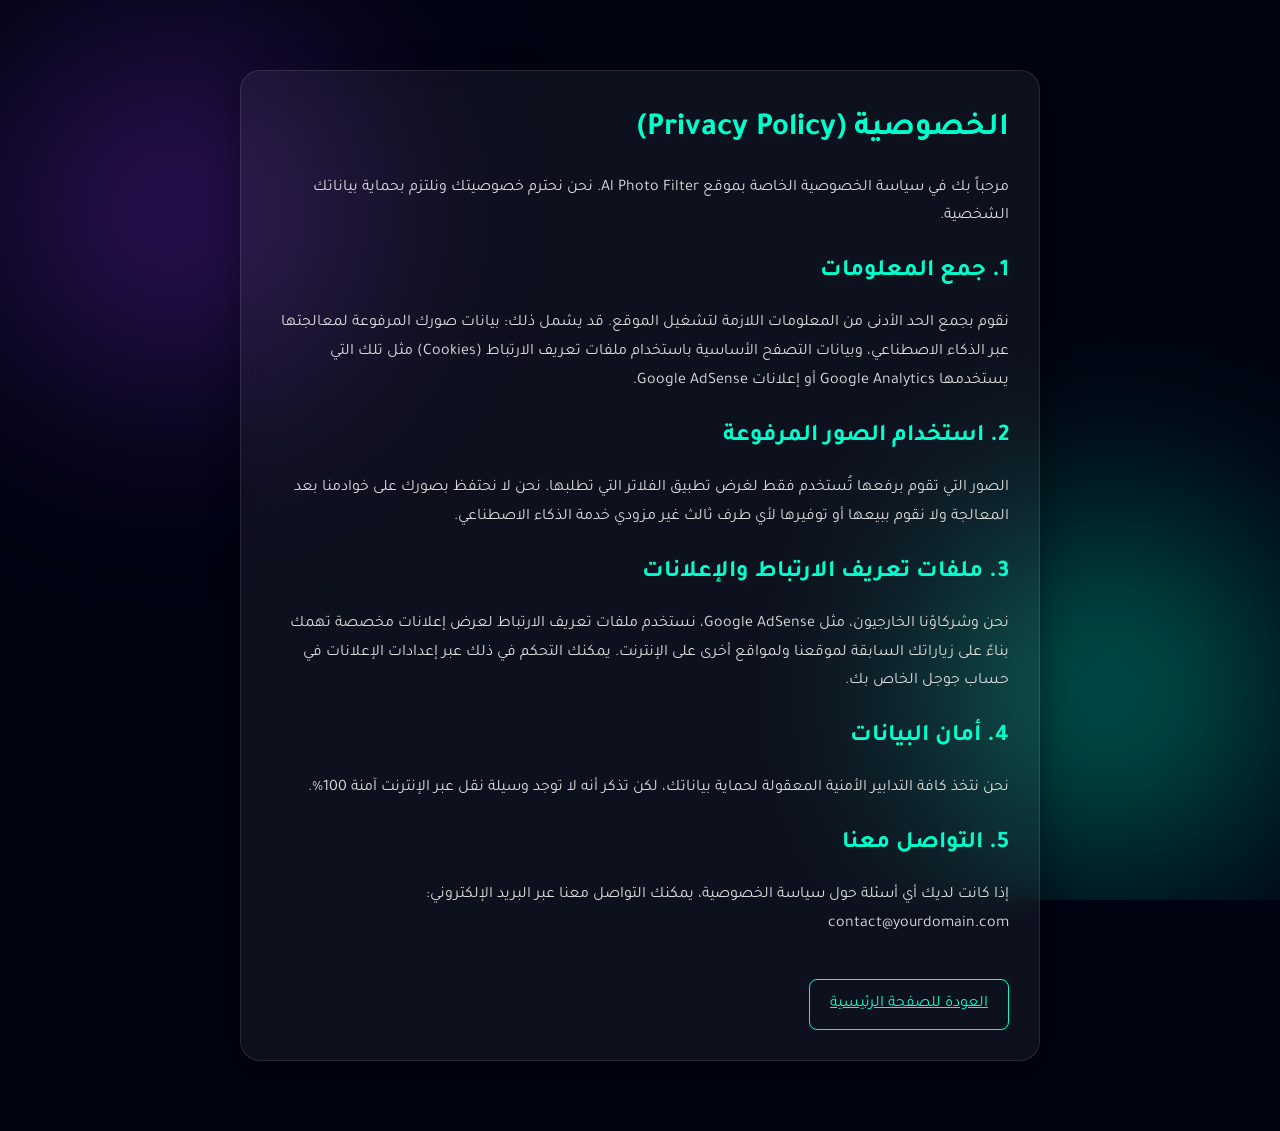
<file: privacy.html>
<!DOCTYPE html>
<html lang="ar" dir="rtl">

<head>
    <meta charset="UTF-8">
    <meta name="viewport" content="width=device-width, initial-scale=1.0">
    <title>سياسة الخصوصية | Al Photo Filter</title>
    <link rel="stylesheet" href="style.css">
    <link rel="preconnect" href="https://fonts.googleapis.com">
    <link rel="preconnect" href="https://fonts.gstatic.com" crossorigin>
    <link href="https://fonts.googleapis.com/css2?family=Tajawal:wght@400;700&display=swap" rel="stylesheet">
    <style>
        .legal-container {
            max-width: 800px;
            margin: 50px auto;
            text-align: right;
            line-height: 1.8;
        }

        .legal-container h1,
        .legal-container h2 {
            color: var(--secondary);
            margin-bottom: 15px;
        }

        .legal-container p {
            margin-bottom: 20px;
            color: #ddd;
        }
    </style>
</head>

<body>
    <div class="background-animation">
        <div class="glow glow-1"></div>
        <div class="glow glow-2"></div>
    </div>

    <div class="container glass-panel legal-container">
        <h1>الخصوصية (Privacy Policy)</h1>

        <p>مرحباً بك في سياسة الخصوصية الخاصة بموقع Al Photo Filter. نحن نحترم خصوصيتك ونلتزم بحماية بياناتك الشخصية.
        </p>

        <h2>1. جمع المعلومات</h2>
        <p>نقوم بجمع الحد الأدنى من المعلومات اللازمة لتشغيل الموقع. قد يشمل ذلك: بيانات صورك المرفوعة لمعالجتها عبر
            الذكاء الاصطناعي، وبيانات التصفح الأساسية باستخدام ملفات تعريف الارتباط (Cookies) مثل تلك التي يستخدمها
            Google Analytics أو إعلانات Google AdSense.</p>

        <h2>2. استخدام الصور المرفوعة</h2>
        <p>الصور التي تقوم برفعها تُستخدم فقط لغرض تطبيق الفلاتر التي تطلبها. نحن لا نحتفظ بصورك على خوادمنا بعد
            المعالجة ولا نقوم ببيعها أو توفيرها لأي طرف ثالث غير مزودي خدمة الذكاء الاصطناعي.</p>

        <h2>3. ملفات تعريف الارتباط والإعلانات</h2>
        <p>نحن وشركاؤنا الخارجيون، مثل Google AdSense، نستخدم ملفات تعريف الارتباط لعرض إعلانات مخصصة تهمك بناءً على
            زياراتك السابقة لموقعنا ولمواقع أخرى على الإنترنت. يمكنك التحكم في ذلك عبر إعدادات الإعلانات في حساب جوجل
            الخاص بك.</p>

        <h2>4. أمان البيانات</h2>
        <p>نحن نتخذ كافة التدابير الأمنية المعقولة لحماية بياناتك، لكن تذكر أنه لا توجد وسيلة نقل عبر الإنترنت آمنة
            100%.</p>

        <h2>5. التواصل معنا</h2>
        <p>إذا كانت لديك أي أسئلة حول سياسة الخصوصية، يمكنك التواصل معنا عبر البريد الإلكتروني: contact@yourdomain.com
        </p>

        <a href="index.html" class="secondary-btn"
            style="text-align: center; display: inline-block; width: auto; margin-top: 20px;">العودة للصفحة الرئيسية</a>
    </div>
</body>

</html>
</file>
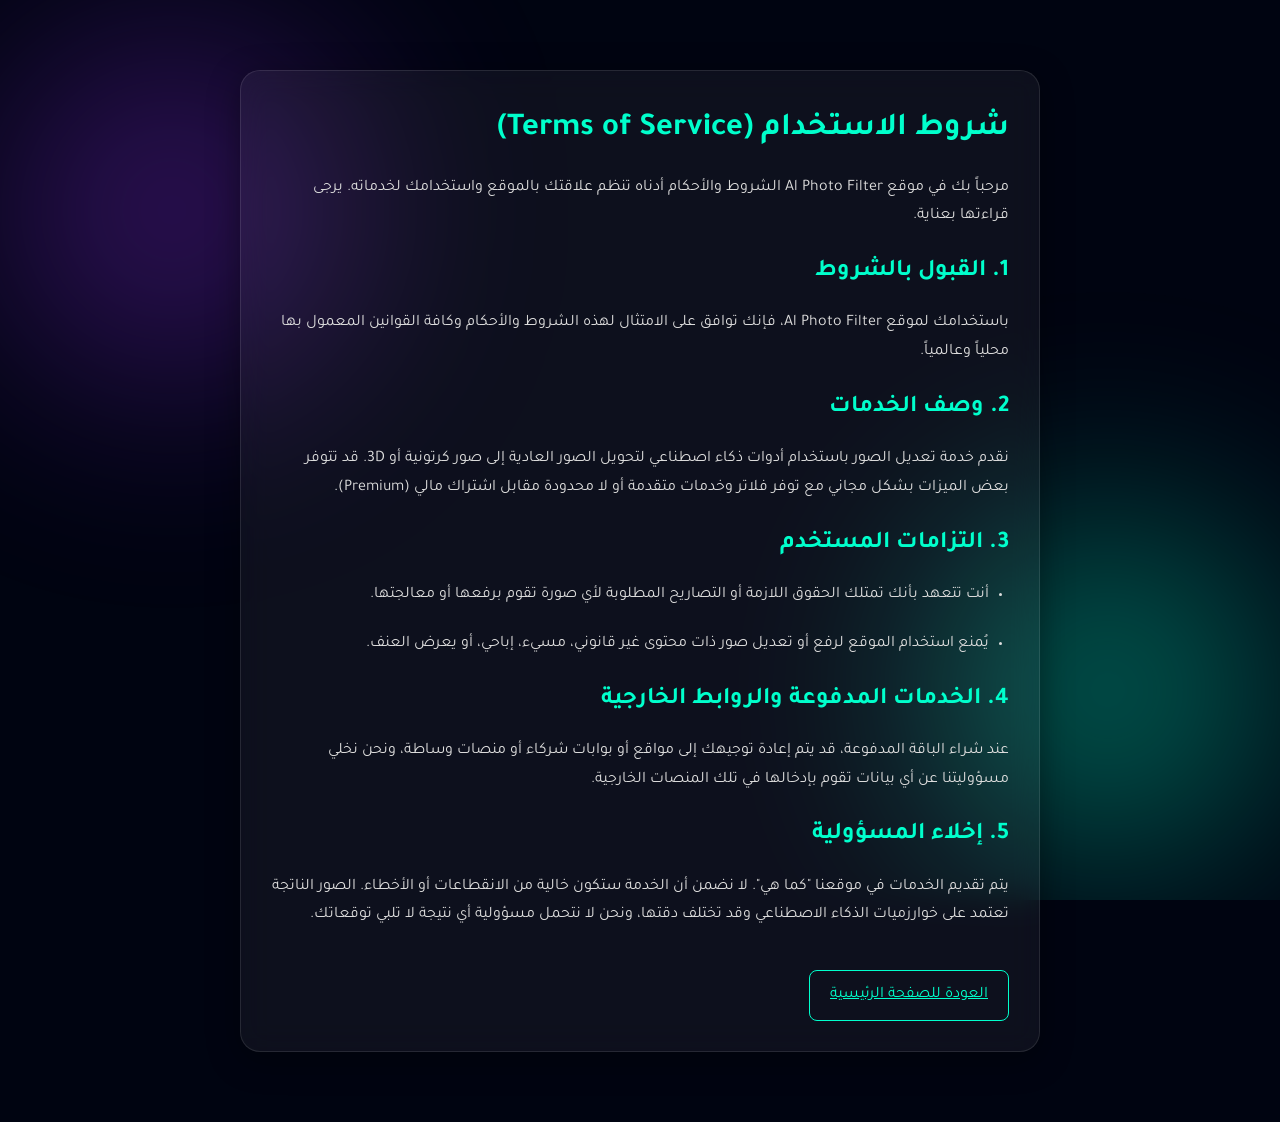
<file: terms.html>
<!DOCTYPE html>
<html lang="ar" dir="rtl">

<head>
    <meta charset="UTF-8">
    <meta name="viewport" content="width=device-width, initial-scale=1.0">
    <title>شروط الاستخدام | Al Photo Filter</title>
    <link rel="stylesheet" href="style.css">
    <link rel="preconnect" href="https://fonts.googleapis.com">
    <link rel="preconnect" href="https://fonts.gstatic.com" crossorigin>
    <link href="https://fonts.googleapis.com/css2?family=Tajawal:wght@400;700&display=swap" rel="stylesheet">
    <style>
        .legal-container {
            max-width: 800px;
            margin: 50px auto;
            text-align: right;
            line-height: 1.8;
        }

        .legal-container h1,
        .legal-container h2 {
            color: var(--secondary);
            margin-bottom: 15px;
        }

        .legal-container p,
        .legal-container ul li {
            margin-bottom: 20px;
            color: #ddd;
        }

        .legal-container ul {
            padding-right: 20px;
        }
    </style>
</head>

<body>
    <div class="background-animation">
        <div class="glow glow-1"></div>
        <div class="glow glow-2"></div>
    </div>

    <div class="container glass-panel legal-container">
        <h1>شروط الاستخدام (Terms of Service)</h1>

        <p>مرحباً بك في موقع Al Photo Filter الشروط والأحكام أدناه تنظم علاقتك بالموقع واستخدامك لخدماته. يرجى قراءتها
            بعناية.</p>

        <h2>1. القبول بالشروط</h2>
        <p>باستخدامك لموقع Al Photo Filter، فإنك توافق على الامتثال لهذه الشروط والأحكام وكافة القوانين المعمول بها
            محلياً وعالمياً.</p>

        <h2>2. وصف الخدمات</h2>
        <p>نقدم خدمة تعديل الصور باستخدام أدوات ذكاء اصطناعي لتحويل الصور العادية إلى صور كرتونية أو 3D. قد تتوفر بعض
            الميزات بشكل مجاني مع توفر فلاتر وخدمات متقدمة أو لا محدودة مقابل اشتراك مالي (Premium).</p>

        <h2>3. التزامات المستخدم</h2>
        <ul>
            <li>أنت تتعهد بأنك تمتلك الحقوق اللازمة أو التصاريح المطلوبة لأي صورة تقوم برفعها أو معالجتها.</li>
            <li>يُمنع استخدام الموقع لرفع أو تعديل صور ذات محتوى غير قانوني، مسيء، إباحي، أو يعرض العنف.</li>
        </ul>

        <h2>4. الخدمات المدفوعة والروابط الخارجية</h2>
        <p>عند شراء الباقة المدفوعة، قد يتم إعادة توجيهك إلى مواقع أو بوابات شركاء أو منصات وساطة، ونحن نخلي مسؤوليتنا
            عن أي بيانات تقوم بإدخالها في تلك المنصات الخارجية.</p>

        <h2>5. إخلاء المسؤولية</h2>
        <p>يتم تقديم الخدمات في موقعنا "كما هي". لا نضمن أن الخدمة ستكون خالية من الانقطاعات أو الأخطاء. الصور الناتجة
            تعتمد على خوارزميات الذكاء الاصطناعي وقد تختلف دقتها، ونحن لا نتحمل مسؤولية أي نتيجة لا تلبي توقعاتك.</p>

        <a href="index.html" class="secondary-btn"
            style="text-align: center; display: inline-block; width: auto; margin-top: 20px;">العودة للصفحة الرئيسية</a>
    </div>
</body>

</html>
</file>
<file: style.css>
/* متغيرات التصميم - ألوان النيون الغامقة */
:root {
    --bg-dark: #000411;
    --primary: #8a2be2;
    --secondary: #00ffcc;
    --accent: #ff00ff;
    --glass-bg: rgba(255, 255, 255, 0.05);
    --glass-border: rgba(255, 255, 255, 0.1);
    --text-color: #f0f0f0;
    --danger: #ff3366;
    --gold: #ffc107;
}

/* إعدادات أساسية */
* {
    box-sizing: border-box;
    margin: 0;
    padding: 0;
    font-family: 'Tajawal', sans-serif;
}

body {
    background-color: var(--bg-dark);
    color: var(--text-color);
    direction: rtl;
    display: flex;
    justify-content: center;
    align-items: center;
    min-height: 100vh;
    padding: 20px;
    overflow-x: hidden;
    position: relative;
}

/* تأثيرات الخلفية الحيوية */
.background-animation {
    position: fixed;
    top: 0;
    left: 0;
    right: 0;
    bottom: 0;
    z-index: -1;
    overflow: hidden;
}

.glow {
    position: absolute;
    width: 600px;
    height: 600px;
    background: radial-gradient(circle, var(--primary) 0%, transparent 60%);
    filter: blur(100px);
    opacity: 0.5;
    animation: float 10s infinite alternate ease-in-out;
}

.glow-1 {
    top: -10%;
    left: -10%;
    background: radial-gradient(circle, var(--primary) 0%, transparent 60%);
}

.glow-2 {
    bottom: -10%;
    right: -10%;
    background: radial-gradient(circle, var(--secondary) 0%, transparent 60%);
    animation-delay: 2s;
}

@keyframes float {
    0% {
        transform: translate(0, 0);
    }

    100% {
        transform: translate(100px, 100px);
    }
}

/* لوحة التصميم الزجاجي */
.glass-panel {
    background: var(--glass-bg);
    backdrop-filter: blur(15px);
    -webkit-backdrop-filter: blur(15px);
    border: 1px solid var(--glass-border);
    border-radius: 20px;
    box-shadow: 0 8px 32px 0 rgba(0, 0, 0, 0.37);
}

.container {
    width: 100%;
    max-width: 600px;
    padding: 30px;
    text-align: center;
    position: relative;
    z-index: 1;
}

/* الترويسة */
header {
    margin-bottom: 30px;
}

.logo {
    font-size: 2.5rem;
    color: var(--text-color);
    font-weight: 800;
    letter-spacing: 1px;
}

.logo i {
    color: var(--secondary);
    margin-right: 10px;
}

.subtitle {
    color: #aaa;
    margin-top: 5px;
    font-size: 1.1rem;
}

/* قسم الرفع (Drag & Drop) */
.upload-section {
    border: 2px dashed var(--secondary);
    border-radius: 15px;
    padding: 40px 20px;
    cursor: pointer;
    transition: all 0.3s ease;
    margin-bottom: 25px;
    position: relative;
    background: rgba(0, 255, 204, 0.02);
}

.upload-section:hover,
.upload-section.dragover {
    background: rgba(0, 255, 204, 0.1);
    border-color: var(--primary);
    transform: translateY(-2px);
}

.upload-icon {
    font-size: 3rem;
    color: var(--secondary);
    margin-bottom: 15px;
}

.highlight {
    color: var(--primary);
    font-weight: bold;
}

#imagePreview {
    max-width: 100%;
    border-radius: 10px;
    margin-top: 15px;
    box-shadow: 0 4px 15px rgba(0, 0, 0, 0.5);
}

/* الفلاتر */
.filters-section h3 {
    text-align: right;
    margin-bottom: 15px;
    color: #fff;
    font-size: 1.2rem;
}

.filters-grid {
    display: grid;
    grid-template-columns: repeat(2, 1fr);
    gap: 15px;
    margin-bottom: 25px;
}

.filter-card {
    background: rgba(255, 255, 255, 0.03);
    border: 1px solid var(--glass-border);
    border-radius: 12px;
    padding: 15px;
    cursor: pointer;
    transition: all 0.2s ease;
    position: relative;
    overflow: hidden;
}

.filter-card:hover {
    transform: translateY(-3px);
    box-shadow: 0 5px 15px rgba(0, 0, 0, 0.3);
}

.filter-card.active {
    border-color: var(--secondary);
    background: rgba(0, 255, 204, 0.1);
}

.filter-card.premium {
    border-color: var(--gold);
}

.filter-card.premium.active {
    background: rgba(255, 193, 7, 0.1);
}

.filter-icon {
    font-size: 2rem;
    margin-bottom: 10px;
}

.filter-card h4 {
    font-size: 1rem;
    color: #fff;
}

.badge {
    position: absolute;
    top: 5px;
    left: 5px;
    font-size: 0.7rem;
    padding: 3px 8px;
    border-radius: 10px;
    font-weight: bold;
}

.badge.free {
    background: rgba(0, 255, 204, 0.2);
    color: var(--secondary);
}

.badge.pro {
    background: rgba(255, 193, 7, 0.2);
    color: var(--gold);
}

/* الأزرار */
.primary-btn {
    width: 100%;
    padding: 18px;
    border: none;
    border-radius: 12px;
    background: linear-gradient(45deg, var(--primary), var(--accent));
    color: white;
    font-size: 1.2rem;
    font-weight: bold;
    cursor: pointer;
    transition: all 0.3s ease;
    display: flex;
    justify-content: center;
    align-items: center;
    gap: 10px;
    box-shadow: 0 4px 15px rgba(138, 43, 226, 0.4);
}

.primary-btn:hover:not([disabled]) {
    transform: scale(1.02);
    box-shadow: 0 6px 20px rgba(138, 43, 226, 0.6);
}

.primary-btn:disabled {
    background: #333;
    color: #666;
    cursor: not-allowed;
    box-shadow: none;
}

.primary-btn.success {
    background: linear-gradient(45deg, #00b09b, #96c93d);
    text-decoration: none;
}

.primary-btn.gold-btn {
    background: linear-gradient(45deg, #FFD700, #FFA500);
    color: #000;
}

.secondary-btn {
    background: transparent;
    border: 1px solid var(--secondary);
    color: var(--secondary);
    padding: 10px 20px;
    border-radius: 8px;
    cursor: pointer;
    margin-top: 10px;
    width: 100%;
    transition: 0.3s;
}

.secondary-btn:hover {
    background: rgba(0, 255, 204, 0.1);
}

/* النصوص والمعلومات */
.credits-info {
    margin-top: 20px;
    font-size: 0.9rem;
    color: #aaa;
}

.glow-text {
    color: var(--secondary);
    text-shadow: 0 0 8px var(--secondary);
    font-size: 1.2rem;
}

/* شاشة التحميل Overlay */
.loading-overlay {
    position: absolute;
    top: 0;
    left: 0;
    right: 0;
    bottom: 0;
    background: rgba(0, 0, 0, 0.8);
    backdrop-filter: blur(5px);
    border-radius: 20px;
    display: flex;
    flex-direction: column;
    justify-content: center;
    align-items: center;
    z-index: 10;
}

.loader {
    width: 50px;
    height: 50px;
    border: 5px solid rgba(255, 255, 255, 0.1);
    border-top-color: var(--secondary);
    border-radius: 50%;
    animation: spin 1s linear infinite;
    margin-bottom: 20px;
}

@keyframes spin {
    to {
        transform: rotate(360deg);
    }
}

/* النوافذ المنبثقة (Modals) */
.modal {
    position: fixed;
    top: 0;
    left: 0;
    width: 100%;
    height: 100%;
    background: rgba(0, 0, 0, 0.8);
    display: flex;
    justify-content: center;
    align-items: center;
    z-index: 100;
}

.modal-content {
    padding: 30px;
    text-align: center;
    max-width: 90%;
    width: 400px;
    position: relative;
    animation: slideUp 0.3s ease-out forwards;
}

@keyframes slideUp {
    from {
        transform: translateY(50px);
        opacity: 0;
    }

    to {
        transform: translateY(0);
        opacity: 1;
    }
}

.close-btn {
    position: absolute;
    top: 15px;
    left: 20px;
    font-size: 1.5rem;
    color: #fff;
    cursor: pointer;
    transition: 0.2s;
}

.close-btn:hover {
    color: var(--danger);
}

#resultImage {
    width: 100%;
    border-radius: 12px;
    margin: 20px 0;
    box-shadow: 0 0 20px rgba(0, 255, 204, 0.3);
}

.action-buttons {
    display: flex;
    flex-direction: column;
    gap: 10px;
}

/* النافذة المدفوعة */
.premium-modal h2 {
    color: var(--gold);
}

.premium-features {
    list-style: none;
    text-align: right;
    margin: 20px 0;
    padding: 0 10px;
}

.premium-features li {
    margin-bottom: 10px;
    color: #ddd;
}

.premium-features i {
    color: var(--secondary);
    margin-left: 10px;
}

/* إعدادات الأدمن المخفية */
.admin-settings {
    margin-top: 30px;
    padding-top: 20px;
    border-top: 1px solid rgba(255, 255, 255, 0.1);
    text-align: right;
    opacity: 0.6;
    transition: 0.3s;
}

.admin-settings:hover {
    opacity: 1;
}

.admin-settings summary {
    cursor: pointer;
    color: #888;
    font-size: 0.8rem;
    outline: none;
}

.settings-content {
    margin-top: 10px;
    font-size: 0.85rem;
    color: #aaa;
}

.settings-content input {
    width: 100%;
    padding: 8px;
    margin: 5px 0;
    background: #000;
    border: 1px solid #333;
    color: #fff;
    border-radius: 5px;
}

/* الفوتر */
footer {
    margin-top: 30px;
    padding-top: 20px;
    border-top: 1px solid rgba(255, 255, 255, 0.1);
    text-align: center;
}

.footer-links {
    margin-bottom: 10px;
}

.footer-links a {
    color: var(--secondary);
    text-decoration: none;
    margin: 0 10px;
    font-size: 0.9rem;
    transition: 0.3s;
}

.footer-links a:hover {
    color: var(--primary);
    text-decoration: underline;
}

footer p {
    font-size: 0.8rem;
    color: #666;
}

/* Responsive */
@media (max-width: 480px) {
    .filters-grid {
        grid-template-columns: 1fr;
    }

    .container {
        padding: 20px;
    }

    .upload-section {
        padding: 20px;
    }
}
</file>
